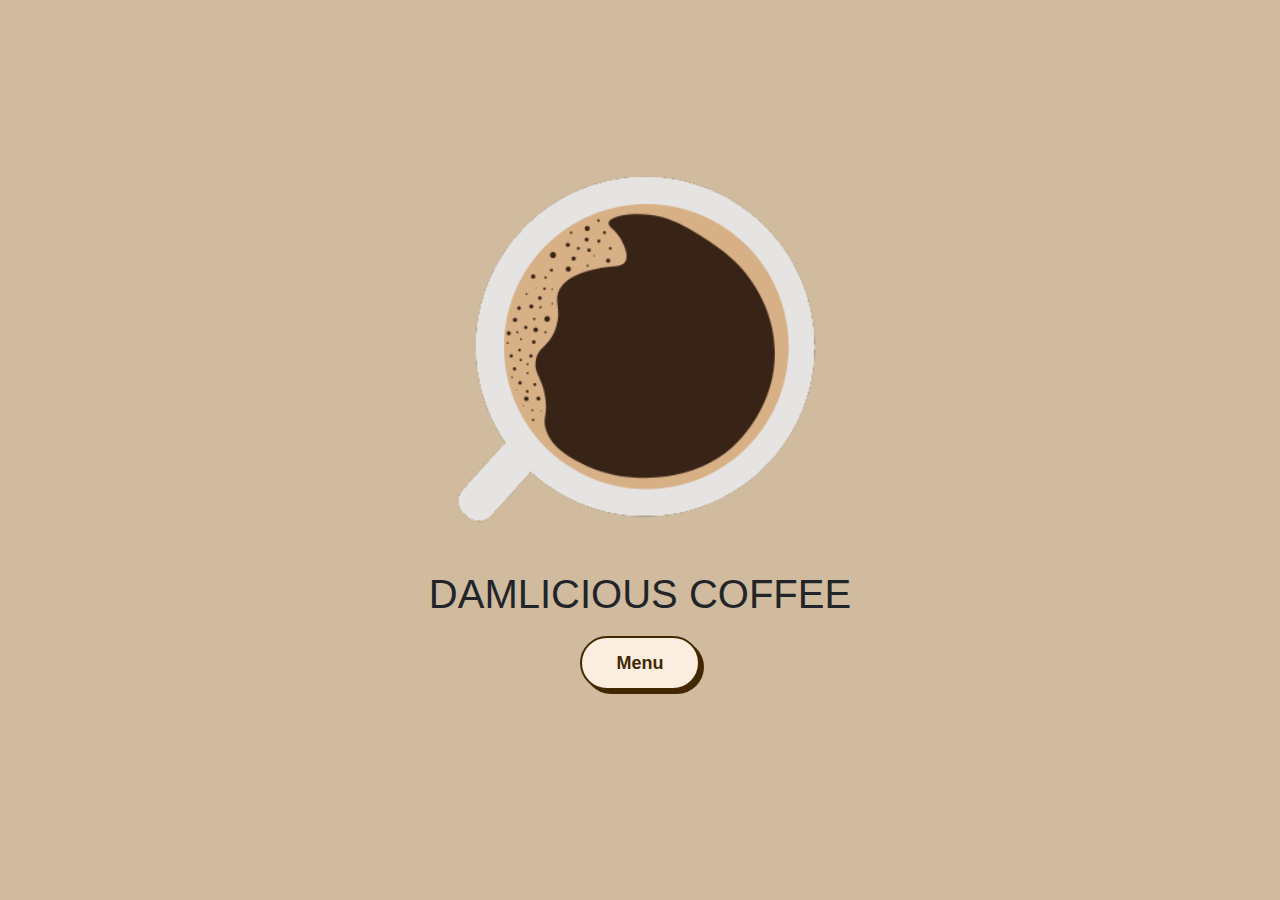
<file: index.html>
<!DOCTYPE html>

<html>
  <head>
    <meta charset="utf-8" />
    <meta http-equiv="X-UA-Compatible" content="IE=edge" />
    <title></title>
    <meta name="description" content="" />
    <meta name="viewport" content="width=device-width, initial-scale=1" />
    <link rel="stylesheet" href="index.css" />
    <link
      href="https://cdn.jsdelivr.net/npm/bootstrap@4.3.1/dist/css/bootstrap.min.css"
      rel="stylesheet"
    />
  </head>
  <body style="background-color: #d1bb9e">
    <div><img src="logo.png" alt="logo" /></div>

    <h1>DAMLICIOUS COFFEE</h1>
    <div class="button-container">
      <a href="FirstPage.html">
        <button<button class="button-74" role="button">Menu</button>
      </a>
    </div>
    <script src="" async defer></script>
    <script
      src="https://code.jquery.com/jquery-3.3.1.slim.min.js"
      integrity="sha384-q8i/X+965DzO0rT7abK41JStQIAqVgRVzpbzo5smXKp4YfRvH+8abtTE1Pi6jizo"
      crossorigin="anonymous"
    ></script>
    <script
      src="https://cdn.jsdelivr.net/npm/popper.js@1.14.7/dist/umd/popper.min.js"
      integrity="sha384-UO2eT0CpHqdSJQ6hJty5KVphtPhzWj9WO1clHTMGa3JDZwrnQq4sF86dIHNDz0W1"
      crossorigin="anonymous"
    ></script>
    <script
      src="https://cdn.jsdelivr.net/npm/bootstrap@4.3.1/dist/js/bootstrap.min.js"
      integrity="sha384-JjSmVgyd0p3pXB1rRibZUAYoIIy6OrQ6VrjIEaFf/nJGzIxFDsf4x0xIM+B07jRM"
      crossorigin="anonymous"
    ></script>
  </body>
</html>
</file>
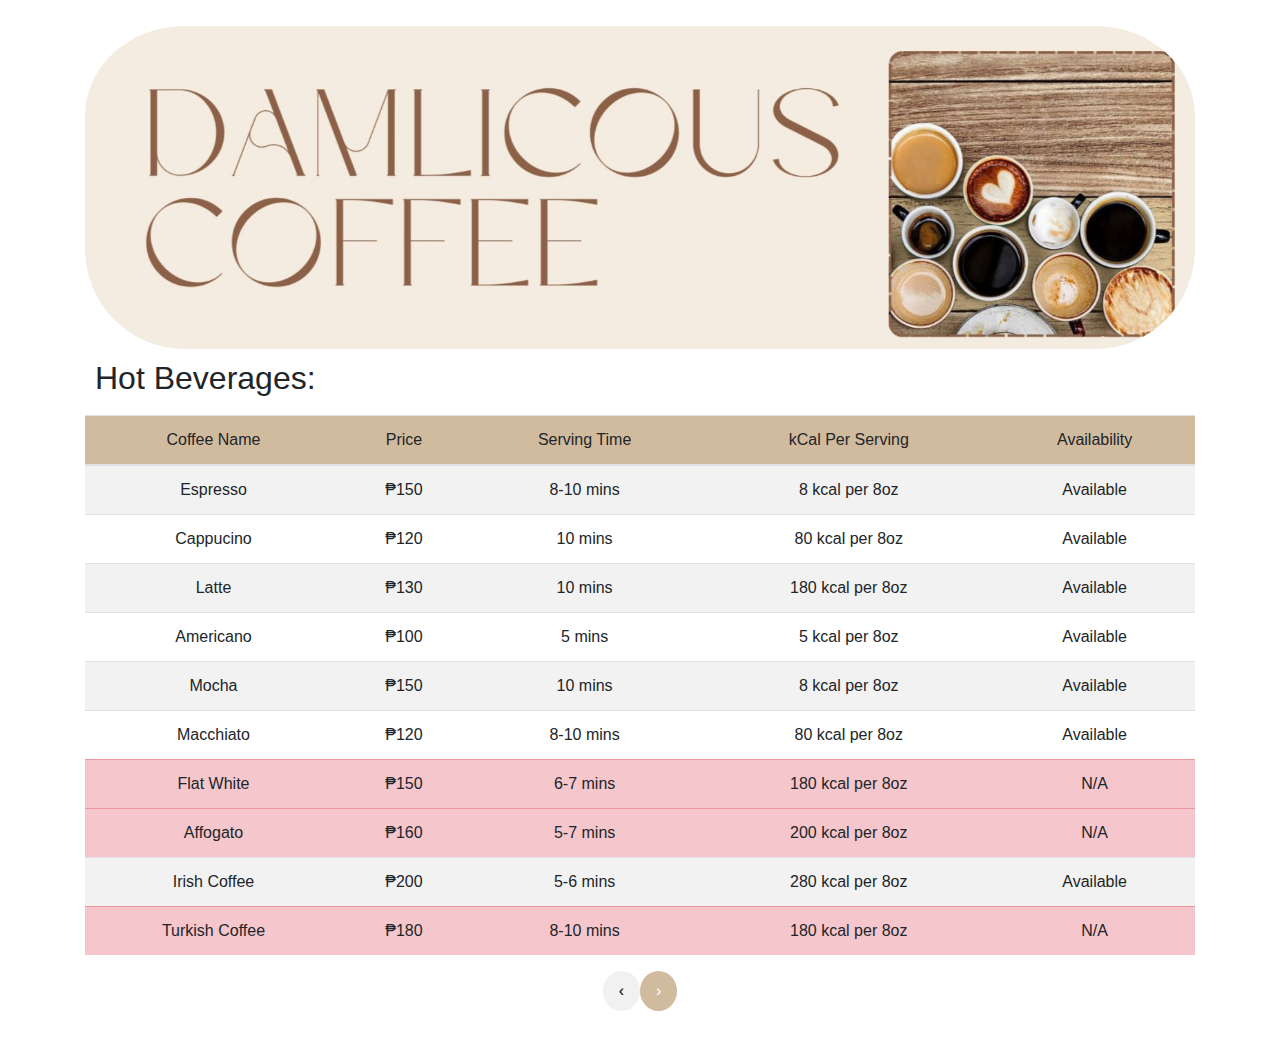
<file: FirstPage.html>
<!DOCTYPE html>

<html>
  <head>
    <meta charset="utf-8" />
    <meta http-equiv="X-UA-Compatible" content="IE=edge" />
    <title>Table Menu</title>
    <meta name="description" content="" />
    <meta name="viewport" content="width=device-width, initial-scale=1" />
    <link rel="stylesheet" href="FirstPage.css" />
    <link
      href="https://cdn.jsdelivr.net/npm/bootstrap@4.3.1/dist/css/bootstrap.min.css"
      rel="stylesheet"
    />
  </head>
  <body>
    <div class="container mt-3">
      <div class="img"><img src="image.jpeg" alt="img1" /></div>
      <div><h2>Hot Beverages:</h2></div>
      <div class="table-responsive-md">
        <table class="table table-striped">
          <thead class="thead">
            <tr style="background-color: #d1bb9e">
              <th>Coffee Name</th>
              <th>Price</th>
              <th>Serving Time</th>
              <th>kCal Per Serving</th>
              <th>Availability</th>
            </tr>
          </thead>
          <tbody>
            <tr id="espresso">
              <td>Espresso</td>
              <td>₱150</td>
              <td>8-10 mins</td>
              <td>8 kcal per 8oz</td>
              <td>Available</td>
            </tr>
            <tr id="Cappucino">
              <td>Cappucino</td>
              <td>₱120</td>
              <td>10 mins</td>
              <td>80 kcal per 8oz</td>
              <td>Available</td>
            </tr>
            <tr id="Latte">
              <td>Latte</td>
              <td>₱130</td>
              <td>10 mins</td>
              <td>180 kcal per 8oz</td>
              <td>Available</td>
            </tr>
            <tr id="Americano">
              <td>Americano</td>
              <td>₱100</td>
              <td>5 mins</td>
              <td>5 kcal per 8oz</td>
              <td>Available</td>
            </tr>
            <tr id="Mocha">
              <td>Mocha</td>
              <td>₱150</td>
              <td>10 mins</td>
              <td>8 kcal per 8oz</td>
              <td>Available</td>
            </tr>
            <tr id="Macchiato">
              <td>Macchiato</td>
              <td>₱120</td>
              <td>8-10 mins</td>
              <td>80 kcal per 8oz</td>
              <td>Available</td>
            </tr>
            <tr class="table-danger" id="Flat White">
              <td>Flat White</td>
              <td>₱150</td>
              <td>6-7 mins</td>
              <td>180 kcal per 8oz</td>
              <td>N/A</td>
            </tr>
            <tr class="table-danger" id="Affogato">
              <td>Affogato</td>
              <td>₱160</td>
              <td>5-7 mins</td>
              <td>200 kcal per 8oz</td>
              <td>N/A</td>
            </tr>
            <tr id="Irish Coffee">
              <td>Irish Coffee</td>
              <td>₱200</td>
              <td>5-6 mins</td>
              <td>280 kcal per 8oz</td>
              <td>Available</td>
            </tr>
            <tr class="table-danger" id="Turkish Coffee">
              <td>Turkish Coffee</td>
              <td>₱180</td>
              <td>8-10 mins</td>
              <td>180 kcal per 8oz</td>
              <td>N/A</td>
            </tr>
          </tbody>
        </table>
        <div class="Button">
          <a href="index.html" class="previous round">&#8249;</a>
          <a href="nextPage.html" class="next round">&#8250;</a>
        </div>
      </div>
    </div>
    <script src="" async defer></script>
    <script
      src="https://code.jquery.com/jquery-3.3.1.slim.min.js"
      integrity="sha384-q8i/X+965DzO0rT7abK41JStQIAqVgRVzpbzo5smXKp4YfRvH+8abtTE1Pi6jizo"
      crossorigin="anonymous"
    ></script>
    <script
      src="https://cdn.jsdelivr.net/npm/popper.js@1.14.7/dist/umd/popper.min.js"
      integrity="sha384-UO2eT0CpHqdSJQ6hJty5KVphtPhzWj9WO1clHTMGa3JDZwrnQq4sF86dIHNDz0W1"
      crossorigin="anonymous"
    ></script>
    <script
      src="https://cdn.jsdelivr.net/npm/bootstrap@4.3.1/dist/js/bootstrap.min.js"
      integrity="sha384-JjSmVgyd0p3pXB1rRibZUAYoIIy6OrQ6VrjIEaFf/nJGzIxFDsf4x0xIM+B07jRM"
      crossorigin="anonymous"
    ></script>
  </body>
</html>
</file>
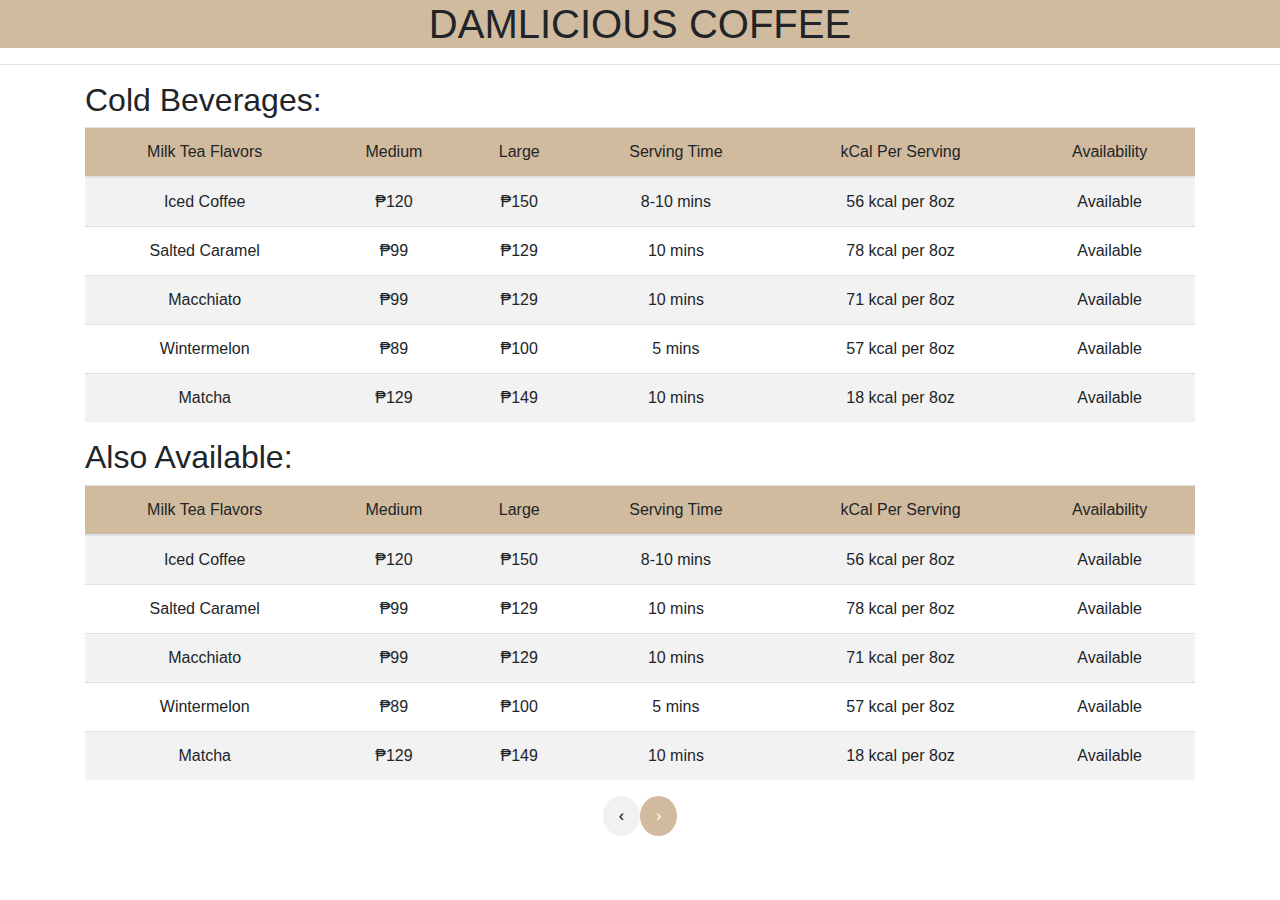
<file: nextPage.html>
<!DOCTYPE html>

<html>
  <head>
    <meta charset="utf-8" />
    <meta http-equiv="X-UA-Compatible" content="IE=edge" />
    <title></title>
    <meta name="description" content="" />
    <meta name="viewport" content="width=device-width, initial-scale=1" />
    <link rel="stylesheet" href="nextPage.css" />
    <link
      href="https://cdn.jsdelivr.net/npm/bootstrap@4.3.1/dist/css/bootstrap.min.css"
      rel="stylesheet"
    />
  </head>
  <body>
    <div><h1>DAMLICIOUS COFFEE</h1></div>
    <div><hr /></div>
 
    <div class="container mt-3">
       <div><h2>Cold Beverages:</h2></div>
      <div class="table-responsive-md">
        <table class="table table-striped">
          <thead class="thead">
            <tr style="background-color: #d1bb9e">
              <th>Milk Tea Flavors</th>
              <th>Medium</th>
              <th>Large</th>
              <th>Serving Time</th>
              <th>kCal Per Serving</th>
              <th>Availability</th>
            </tr>
          </thead>
          <tbody>
            <tr id="Iced_Coffee">
              <td>Iced Coffee</td>
              <td>₱120</td>
              <td>₱150</td>
              <td>8-10 mins</td>
              <td>56 kcal per 8oz</td>
              <td>Available</td>
            </tr>
            <tr id="Salted_Caramel">
              <td>Salted Caramel</td>
              <td>₱99</td>
              <td>₱129</td>
              <td>10 mins</td>
              <td>78 kcal per 8oz</td>
              <td>Available</td>
            </tr>
            <tr id="Macchiato">
              <td>Macchiato</td>
              <td>₱99</td>
              <td>₱129</td>
              <td>10 mins</td>
              <td>71 kcal per 8oz</td>
              <td>Available</td>
            </tr>
            <tr id="Wintermelon">
              <td>Wintermelon</td>
              <td>₱89</td>
              <td>₱100</td>
              <td>5 mins</td>
              <td>57 kcal per 8oz</td>
              <td>Available</td>
            </tr>
            <tr id="Matcha">
              <td>Matcha</td>
              <td>₱129</td>
              <td>₱149</td>
              <td>10 mins</td>
              <td>18 kcal per 8oz</td>
              <td>Available</td>
            </tr>
          </tbody>
        </table>

        <div><h2>Also Available:</h2></div>
      <div class="table-responsive-md">
        <table class="table table-striped">
          <thead class="thead">
            <tr style="background-color: #d1bb9e">
              <th>Milk Tea Flavors</th>
              <th>Medium</th>
              <th>Large</th>
              <th>Serving Time</th>
              <th>kCal Per Serving</th>
              <th>Availability</th>
            </tr>
          </thead>
          <tbody>
            <tr id="Iced_Coffee">
              <td>Iced Coffee</td>
              <td>₱120</td>
              <td>₱150</td>
              <td>8-10 mins</td>
              <td>56 kcal per 8oz</td>
              <td>Available</td>
            </tr>
            <tr id="Salted_Caramel">
              <td>Salted Caramel</td>
              <td>₱99</td>
              <td>₱129</td>
              <td>10 mins</td>
              <td>78 kcal per 8oz</td>
              <td>Available</td>
            </tr>
            <tr id="Macchiato">
              <td>Macchiato</td>
              <td>₱99</td>
              <td>₱129</td>
              <td>10 mins</td>
              <td>71 kcal per 8oz</td>
              <td>Available</td>
            </tr>
            <tr id="Wintermelon">
              <td>Wintermelon</td>
              <td>₱89</td>
              <td>₱100</td>
              <td>5 mins</td>
              <td>57 kcal per 8oz</td>
              <td>Available</td>
            </tr>
            <tr id="Matcha">
              <td>Matcha</td>
              <td>₱129</td>
              <td>₱149</td>
              <td>10 mins</td>
              <td>18 kcal per 8oz</td>
              <td>Available</td>
            </tr>
          </tbody>
</table>
        <div class="Button">
          <a href="FirstPage.html" class="previous round">&#8249;</a>
          <a href="nextPage.html" class="next round">&#8250;</a>
        </div>
      </div>
    </div>
    <script src="" async defer></script>
    <script
      src="https://code.jquery.com/jquery-3.3.1.slim.min.js"
      integrity="sha384-q8i/X+965DzO0rT7abK41JStQIAqVgRVzpbzo5smXKp4YfRvH+8abtTE1Pi6jizo"
      crossorigin="anonymous"
    ></script>
    <script
      src="https://cdn.jsdelivr.net/npm/popper.js@1.14.7/dist/umd/popper.min.js"
      integrity="sha384-UO2eT0CpHqdSJQ6hJty5KVphtPhzWj9WO1clHTMGa3JDZwrnQq4sF86dIHNDz0W1"
      crossorigin="anonymous"
    ></script>
    <script
      src="https://cdn.jsdelivr.net/npm/bootstrap@4.3.1/dist/js/bootstrap.min.js"
      integrity="sha384-JjSmVgyd0p3pXB1rRibZUAYoIIy6OrQ6VrjIEaFf/nJGzIxFDsf4x0xIM+B07jRM"
      crossorigin="anonymous"
    ></script>
    <script src="" async defer></script>
  </body>
</html>
</file>
<file: index.css>
body{
background-color: #d1bb9e;
}

img{
    height: 400px;
    display: block;
    margin: 0 auto;
    margin-top: 150px;
}
h1{
    padding-top: 20px;
    display: flex;
    justify-content: center;
    text-align: center;
}

.button-container{
    padding-top: 10px;
    display: flex;
    justify-content: center;
}

/* CSS */
.button-74 {
  background-color: #fbeee0;
  border: 2px solid #422800;
  border-radius: 30px;
  box-shadow: #422800 4px 4px 0 0;
  color: #422800;
  cursor: pointer;
  display: inline-block;
  font-weight: 600;
  font-size: 18px;
  padding: 0 18px;
  line-height: 50px;
  text-align: center;
  text-decoration: none;
  user-select: none;
  -webkit-user-select: none;
  touch-action: manipulation;
}

.button-74:hover {
  background-color: #fff;
}

.button-74:active {
  box-shadow: #422800 2px 2px 0 0;
  transform: translate(2px, 2px);
}

@media (min-width: 768px) {
  .button-74 {
    min-width: 120px;
    padding: 0 25px;
  }
}


@media (max-width: 350px) {
    img{
        height: auto;
        margin-top: 50px;
        justify-content: center;
    }
    h1{
        display: none;
    }
}
</file>
<file: FirstPage.css>
img {
  margin: 0 0 0 0;
  height: auto;
  width: 100%;
  padding-top: 10px;
  border-radius: 100px;
  }
  h2{
    padding: 10px 10px;
  }
 
.menu-item {
    border: 1px solid #ddd;
    padding: 10px;
    margin-bottom: 10px;
    background-color: #fff;
}
a {
    text-decoration: none;
    display: inline-block;
    padding: 8px 16px;
  }
  
  a:hover {
    background-color: #ddd;
    color: black;
  }
  
  .previous {
    background-color: #f1f1f1;
    color: black;
  }
  
  .next {
    background-color: #d1bb9e;
    color: white;
  }
  .round {
    border-radius: 50%;
  }

  .Button{
    display: flex;
    justify-content: center;
    align-items: center;
    padding-bottom: 30px;
  }
  
.table{
    text-align: center;
}
th {
    font-weight:500;
  }

  @media (max-width:425px) {
    .img{
        display: none;
    }
    h2{
        display: flex;
        justify-content: center;
        align-items: center;
       
  }
}
</file>
<file: nextPage.css>
h1 {
    text-align: center;
    background-color: #d1bb9e;
}
.body{
  background-color: #193e62;
}
.menu-item {
  border: 1px solid #ddd;
  padding: 10px;
  margin-bottom: 10px;
  background-color: #fff;
}
a {
  text-decoration: none;
  display: inline-block;
  padding: 8px 16px;
}

a:hover {
  background-color: #ddd;
  color: black;
}

.previous {
  background-color: #f1f1f1;
  color: black;
}

.next {
  background-color: #d1bb9e;
  color: white;
}
.round {
  border-radius: 50%;
}

.Button{
  display: flex;
  justify-content: center;
  align-items: center;

}

.table{
    text-align: center;
}
th {
    font-weight:500;
  }


  @media (max-width:425px) {
    hr{
        display: none;
    }
    h1{
        display: none;
    }
    h2{
        display: flex;
        justify-content: center;
        align-items: center;
       
  }
}
</file>
